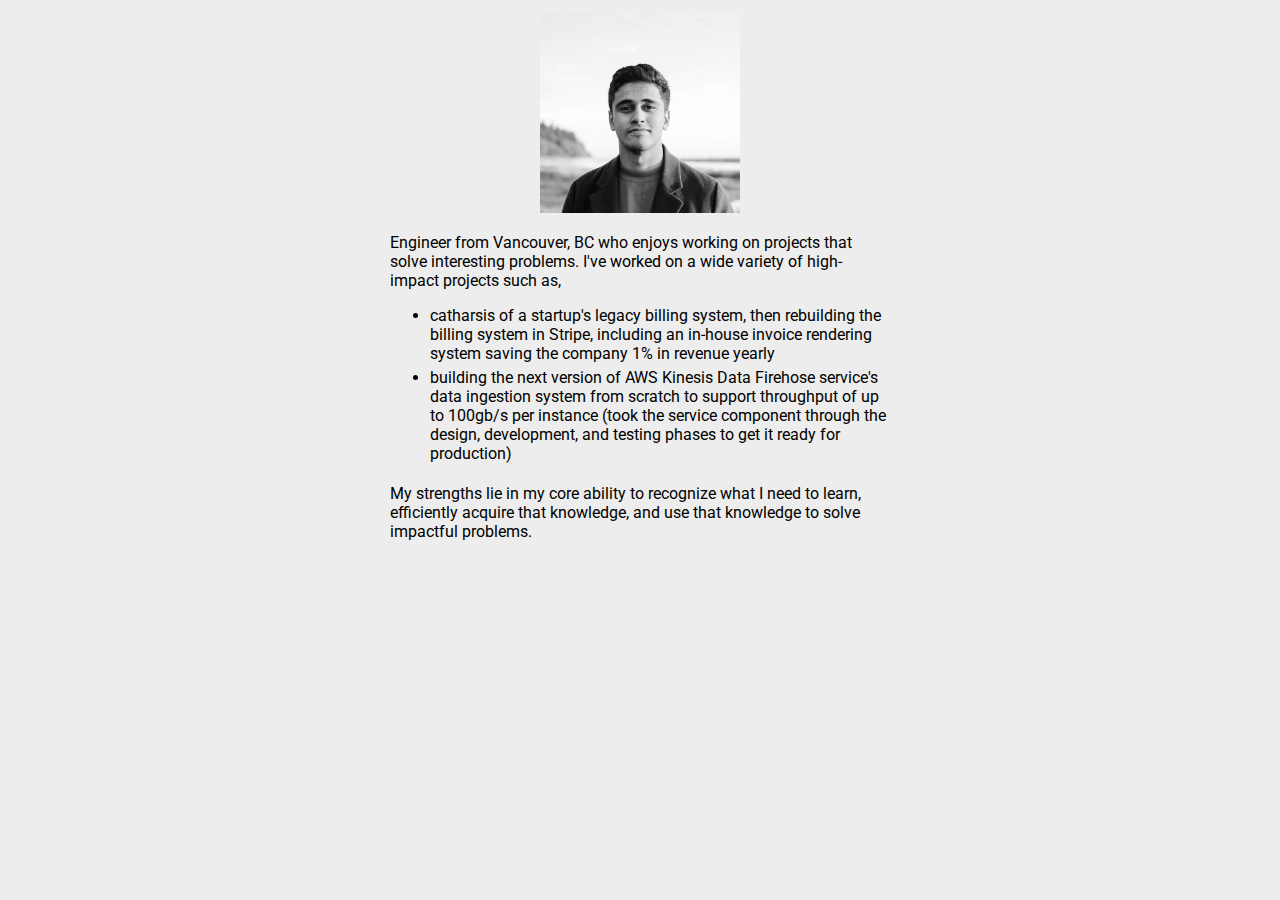
<file: about.html>
<!DOCTYPE html>

<html>
    <head>
        <title>Ishan Mishra</title>
        <meta charset="utf-8">
        <meta name="viewport" content="width=device-width, initial-scale=1.0">
        <link rel="stylesheet" href="css/style.css">
        <link rel="preconnect" href="https://fonts.googleapis.com">
        <link rel="preconnect" href="https://fonts.gstatic.com" crossorigin>
        <link href="https://fonts.googleapis.com/css2?family=Roboto:wght@300&display=swap" rel="stylesheet"> 
        <script
            src="https://code.jquery.com/jquery-3.3.1.js"
            integrity="sha256-2Kok7MbOyxpgUVvAk/HJ2jigOSYS2auK4Pfzbm7uH60="
            crossorigin="anonymous">
        </script>
        <script> 
            $(function(){
                $("#header").load("header.html"); 
            });
        </script> 
    </head>

    <body>
        <div id="header"></div>
        
        <div class="about">
            <div></div>
            <div class="image">
                <img src="assets/images/self.jpeg" alt="portrait"/>
            </div>
            <div class="about-text">
                <p>
                    Engineer from Vancouver, BC who enjoys working on projects that solve interesting problems. 
                    I've worked on a wide variety of high-impact projects such as,
                </p>
                <ul>
                    <li>catharsis of a startup's legacy billing system, then rebuilding the billing system in Stripe, including an in-house invoice rendering system saving the company 1% in revenue yearly</li>
                    <li>building the next version of AWS Kinesis Data Firehose service's data ingestion system from scratch to support throughput of up to 100gb/s per instance (took the service component through the design, development, and testing phases to get it ready for production)</li>
                </ul>
                <p>
                    My strengths lie in my core ability to recognize what I need to learn, efficiently acquire that knowledge, and use that knowledge to solve impactful problems.
                </p>
            </div>
        </div>
    </body>

</html>
</file>
<file: css/style.css>
/* general / site wide */

* {
    font-family: 'Roboto', sans-serif;
}

body {
    background-color: #ededed;

}

/* header */

.header-grid {
    display: grid;
    align-items: center;
    grid-template-columns: 50% 50%;
    text-align: center;
    padding: 5px 0 25px 0;
    gap: 5px;
}

.header-grid a {
    font-weight: bold;
    text-decoration: none;
    color: black;
    background-color: #cccccc;
    padding: 5px;
}

.header-grid a:hover {
    background-color: #bbbbbb;
}

/* home intro */

.home-intro {
    display: grid;
    padding: 5px 0 25px 0;
}

.home-intro .name {
    font-size: 2em;
}

.home-intro p .short-para {
    font-size: 1em;
}

.home-intro .links {
    font-size: 1em;
}

/* about */

.about {
    display: grid;
    padding: 5px 0 25px 0;
    justify-content: center;
}

.about .image {
    text-align: center;
}

.about img {
    width: 200px;
    filter: grayscale(100%);
}

.about div.about-text {
    max-width: 500px;
}

.about div.about-text li {
    padding-bottom: 5px;
}
</file>
